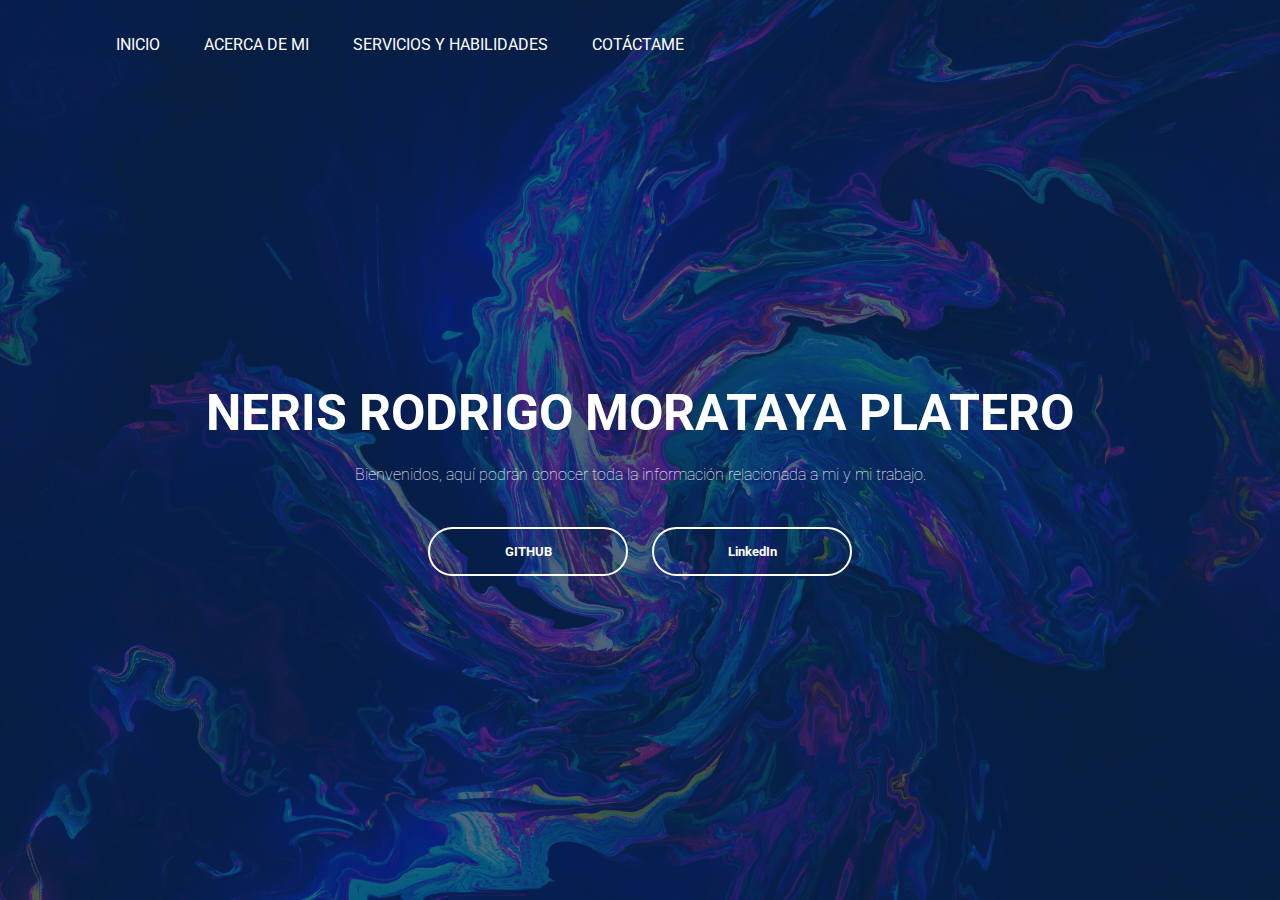
<file: index.html>
<!DOCTYPE html>
<html lang="en">
<head>
    <title>Neris Rodrigo Morataya Platero</title>
    <link href="https://fonts.googleapis.com/css2?family=Montserrat:wght@800&display=swap" rel="stylesheet">
    <link href="https://fonts.googleapis.com/css2?family=Roboto:wght@700&display=swap" rel="stylesheet">
    <link href="https://fonts.googleapis.com/css2?family=Nanum+Gothic&display=swap" rel="stylesheet">
    <link rel="stylesheet" href="./css/style.css">
</head>
<body>
    <div class="banner">
        <div class = "navbar">
            <ul>
                <li><a href=index.html>Inicio</a></li>
                <li><a href=aboutme.html>Acerca de mi</a></li>
                <li><a href=services.html>Servicios y habilidades</a></li>
                <li><a href=info.html>Cotáctame</a></li>
            </ul>
        </div>
        
        <div class = "content">
            <h1>NERIS RODRIGO MORATAYA PLATERO</h1>
            <p>Bienvenidos, aquí podrán conocer toda la información
                relacionada a mi y mi trabajo.
            </p>
            <div>
                    <button type="button" onclick="location.href='https://github.com/nmorataya'">
                        <span></span>GITHUB</button>
                    <button type="button" onclick="location.href='https://www.linkedin.com/in/neris-morataya-069ba3209/'">
                        <span></span>LinkedIn</button>
            </div>
        </div>

    </div>
</body>
</html>
</file>
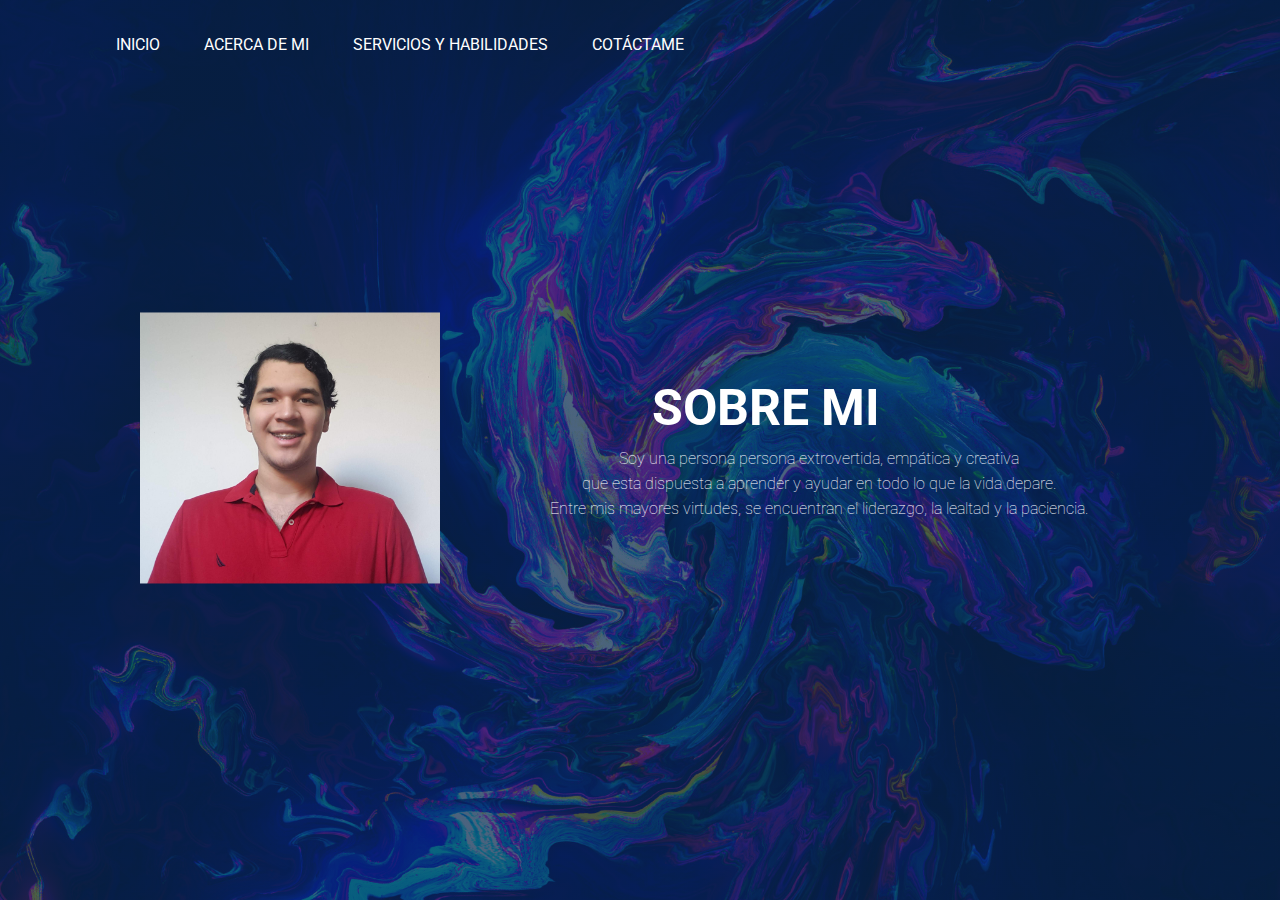
<file: aboutme.html>
<!DOCTYPE html>
<html lang="en">
<head>
    <title>Acera de Mi</title>
    <link href="https://fonts.googleapis.com/css2?family=Montserrat:wght@800&display=swap" rel="stylesheet">
    <link href="https://fonts.googleapis.com/css2?family=Roboto:wght@700&display=swap" rel="stylesheet">
    <link href="https://fonts.googleapis.com/css2?family=Nanum+Gothic&display=swap" rel="stylesheet">
    <link rel="stylesheet" href="./css/style.css">
</head>
<body>
    <div class="banner">
        <div class = "navbar">
            <ul>
                <li><a href=index.html>Inicio</a></li>
                <li><a href=aboutme.html>Acerca de mi</a></li>
                <li><a href=services.html>Servicios y habilidades</a></li>
                <li><a href=info.html>Cotáctame</a></li>
            </ul>
        </div>  

        <div class="info">
            <img class="image" src="css/Yo.jpg"alt="">
                <h1>SOBRE MI</h1>
                <p>Soy una persona persona extrovertida, empática y creativa <br>que esta dispuesta a aprender y ayudar en todo lo que la vida depare.<br>
                     Entre mis mayores virtudes, se encuentran el liderazgo, la lealtad y la paciencia.</p>
        </div>

    </div>
</body>
</html>
</file>
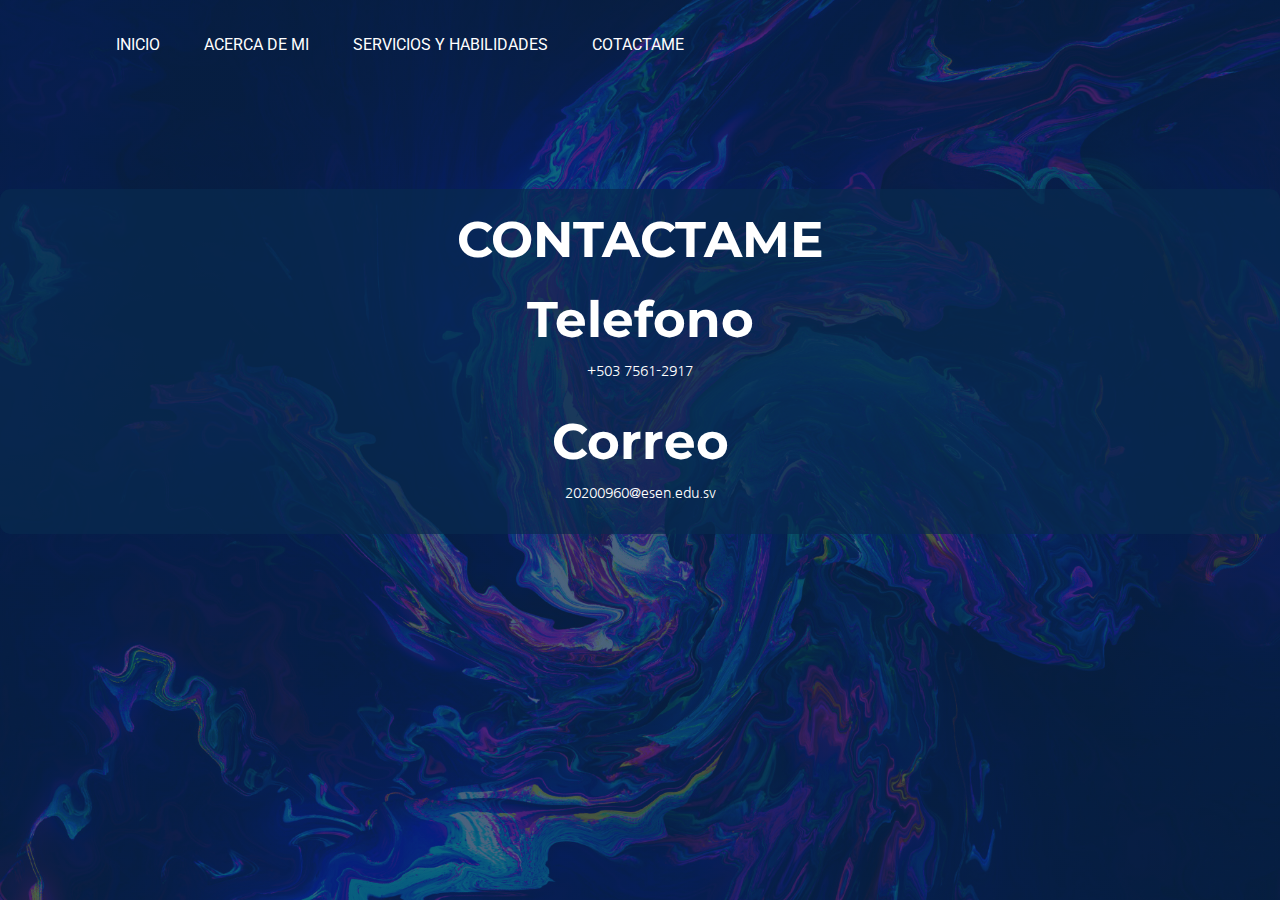
<file: info.html>
<!DOCTYPE html>
<html lang="en">
<head>
    <title>Contáctame</title>
    <link href="https://fonts.googleapis.com/css2?family=Montserrat:wght@800&display=swap" rel="stylesheet">
    <link href="https://fonts.googleapis.com/css2?family=Roboto:wght@700&display=swap" rel="stylesheet">
    <link href="https://fonts.googleapis.com/css2?family=Nanum+Gothic&display=swap" rel="stylesheet">
    <link rel="stylesheet" href="./css/style.css">
</head>
    <div class="banner">
        <div class = "navbar">
            <ul>
                <li><a href=index.html>Inicio</a></li>
                <li><a href=aboutme.html>Acerca de mi</a></li>
                <li><a href=services.html>Servicios y habilidades</a></li>
                <li><a href=info.html>Cotactame</a></li>
            </ul>
        </div>
        <div class="contact">
            <div class="col_contact">
                <h1>CONTACTAME</h1>
                <br>
                <h1>Telefono</h1><p>+503 7561-2917</p>
                <br>
                <h1>Correo</h1><p>20200960@esen.edu.sv</p>
            </div>
        </div>        
</head>
<body>
    
</body>
</html>
</file>
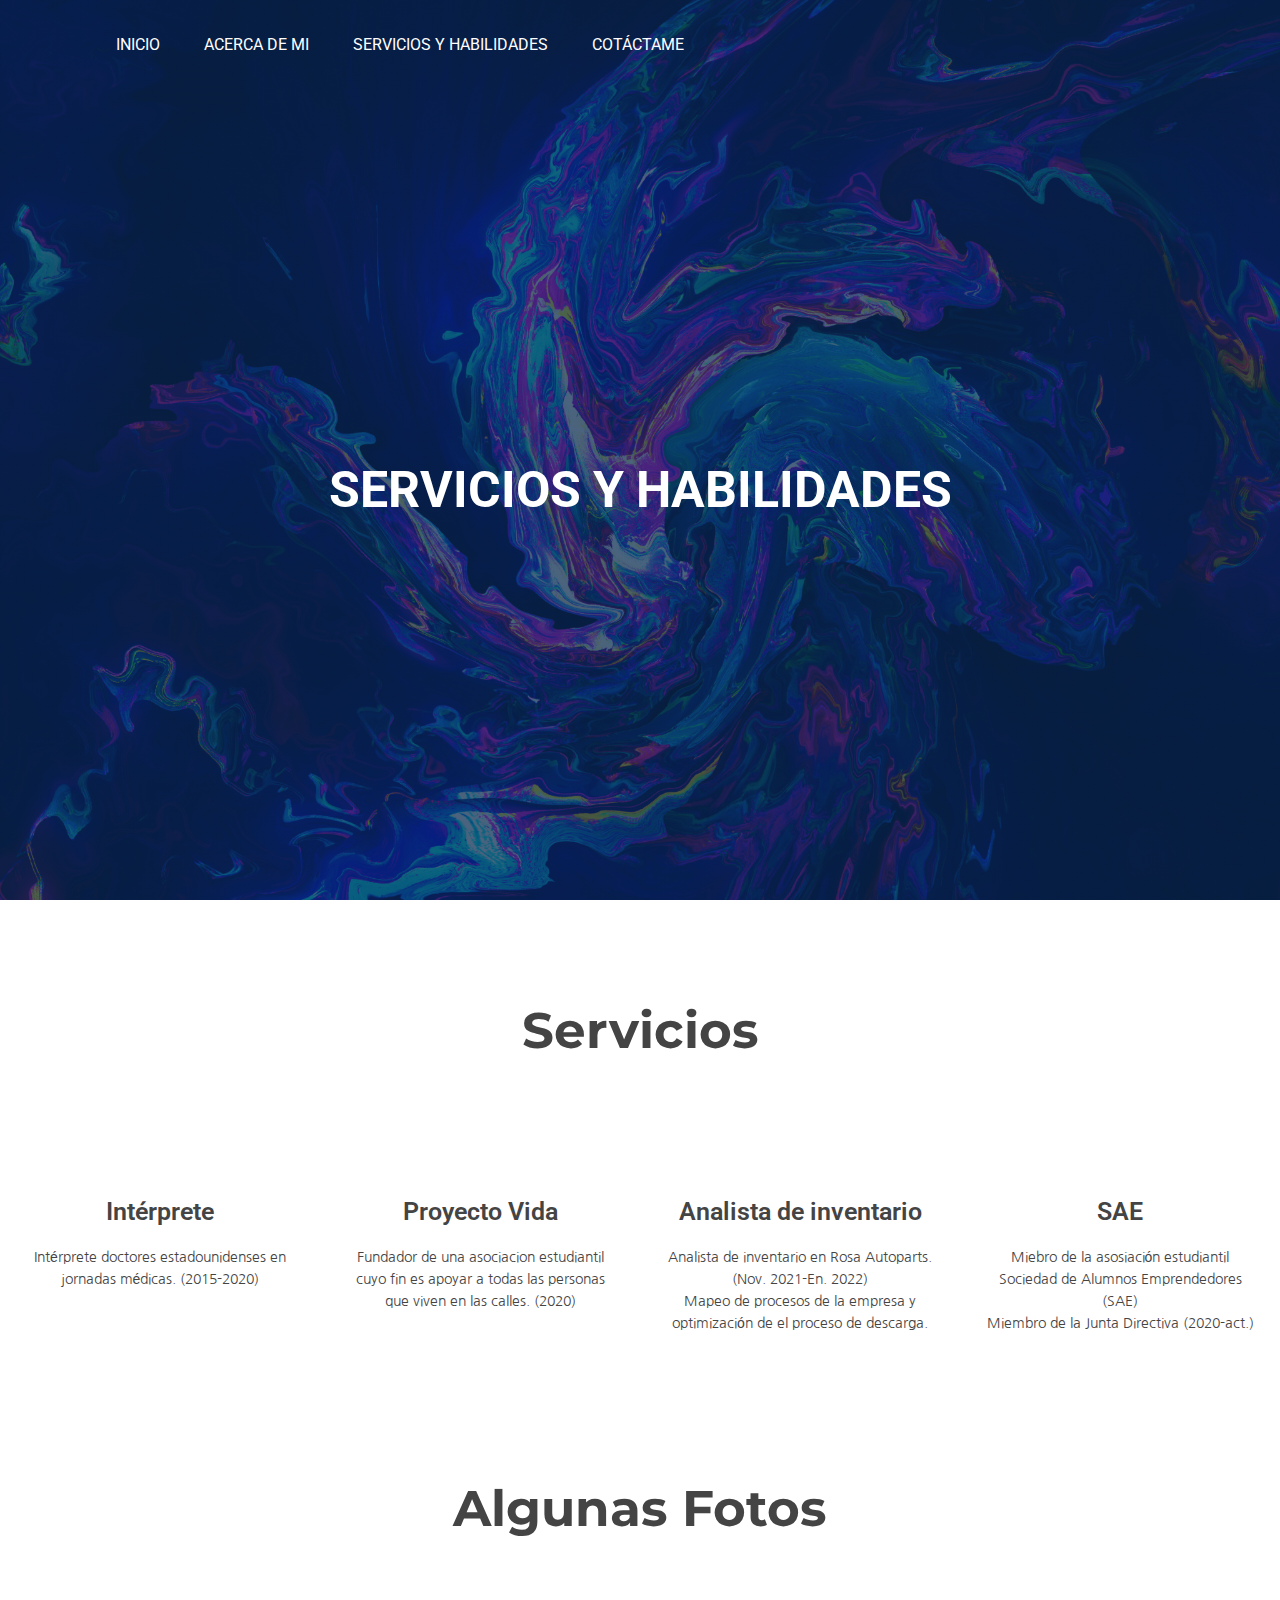
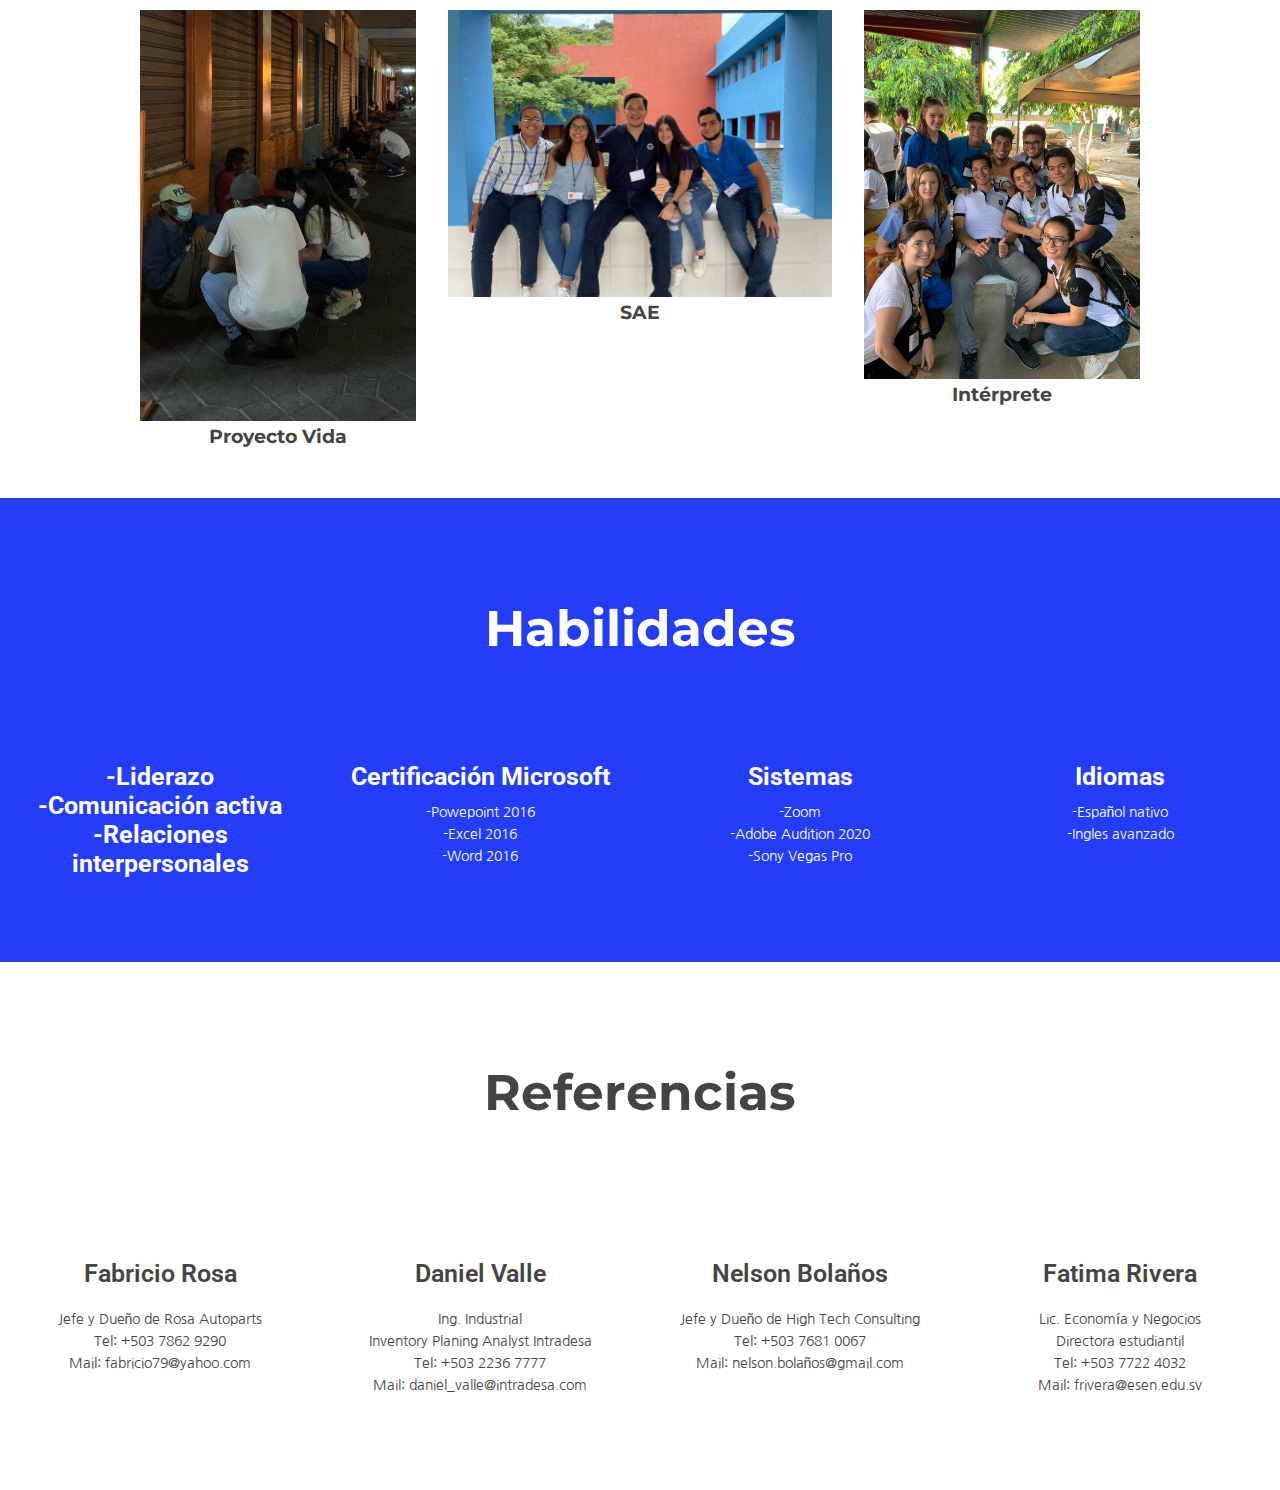
<file: services.html>
<!DOCTYPE html>
<html lang="en">
<head>
    <title>Servicios y habilidades</title>
    <link href="https://fonts.googleapis.com/css2?family=Montserrat:wght@800&display=swap" rel="stylesheet">
    <link href="https://fonts.googleapis.com/css2?family=Roboto:wght@700&display=swap" rel="stylesheet">
    <link href="https://fonts.googleapis.com/css2?family=Nanum+Gothic&display=swap" rel="stylesheet">
    <link rel="stylesheet" href="./css/style.css">
</head>
<body>
    <div class="banner">
        <div class = "navbar">
            <ul>
                <li><a href=index.html>Inicio</a></li>
                <li><a href=aboutme.html>Acerca de mi</a></li>
                <li><a href=services.html>Servicios y habilidades</a></li>
                <li><a href=info.html>Cotáctame</a></li>
            </ul>
        </div>
        <div class="content">
            <h1>SERVICIOS Y HABILIDADES</h1>
        </div>
    </div>
    <section class="services">
        <h1>Servicios</h1>
        <p><br></p>

        <div class="row">
            <div class="col">
                <h3>Intérprete</h3>
                <p>Intérprete doctores estadounidenses en jornadas médicas. (2015-2020)<br></p>
            </div>
            <div class="col">
                <h3>Proyecto Vida</h3>
                <p>Fundador de una asociacion estudiantil cuyo fin es apoyar a todas las personas que viven en las calles. (2020)<br></p>
            </div>
            <div class="col">
                <h3>Analista de inventario</h3>
                <p>Analista de inventario en Rosa Autoparts. (Nov. 2021-En. 2022)<br>
                Mapeo de procesos de la empresa y optimización de el proceso de descarga. <br></p>
            </div>
            <div class="col">
                <h3>SAE</h3>
                <p>Miebro de la asosiación estudiantil Sociedad de Alumnos Emprendedores (SAE)<br>
                Miembro de la Junta Directiva (2020-act.)</p>
            </div>
        </div>
    </section>
    <section class="pictures">
        <h1>Algunas Fotos</h1>

        <div class="row">
            <div class="pic_col">
                <img src="css/ProyectoVida1.jpg">
                <h3>Proyecto Vida</h3>
            </div>
            <div class="pic_col2">
                <img src="css/SAE.jpg">
                <h3>SAE</h3>
            </div>
            <div class="pic_col">
                <img src="css/CampMedica.jpg">
                <h3>Intérprete</h3>
            </div>
        </div>
    </section>
    <section class="abilities">
        <h1>Habilidades</h1>
        <p><br></p>

        <div class="row">
            <div class="col_ab">
                <h3>-Liderazo</h3>
                <h3>-Comunicación activa</h3>
                <h3>-Relaciones interpersonales</h3>
            </div>
            <div class="col_ab">
                <h3>Certificación Microsoft</h3>
                <p>-Powepoint 2016<br>-Excel 2016<br>-Word 2016</p>
            </div>
            <div class="col_ab">
                <h3>Sistemas</h3>
                <p>-Zoom<br>-Adobe Audition 2020<br>-Sony Vegas Pro</p>
            </div>
            <div class="col_ab">
                <h3>Idiomas</h3>
                <p>-Español nativo<br>-Ingles avanzado</p>
            </div>
        </div>
    </section>
    <section class="references">
        <h1>Referencias</h1>
        <p><br></p>

        <div class="row">
            <div class="col">
                <h3>Fabricio Rosa</h3>
                <p>Jefe y Dueño de Rosa Autoparts<br>
                    Tel: +503 7862 9290<br>
                    Mail: fabricio79@yahoo.com</b></p>
            </div>
            <div class="col">
                <h3>Daniel Valle</h3>
                <p>Ing. Industrial<br>
                    Inventory Planing Analyst Intradesa<br>
                    Tel: +503 2236 7777<br>
                    Mail: daniel_valle@intradesa.com</b></p>
            </div>
            <div class="col">
                <h3>Nelson Bolaños</h3>
                <p>Jefe y Dueño de High Tech Consulting<br>
                    Tel: +503 7681 0067<br>
                    Mail: nelson.bolaños@gmail.com</b></p>
            </div>
            <div class="col">
                <h3>Fatima Rivera</h3>
                <p>Lic. Economía y Negocios<br>
                    Directora estudiantil<br>
                    Tel: +503 7722 4032<br>
                    Mail: frivera@esen.edu.sv</b></p>
            </div>
        </div>
    </section>
</body>
</html>
</file>
<file: css/style.css>
*{
    margin: 0;
    padding: 0;
    font-family:'Roboto', sans-serif;
}
.banner{
    width:100%;
    height: 100vh;
    background-image: linear-gradient(#08294fb9, #08294fb9), url(Wallpaper.jpg);
    background-size: cover;
    background-position: center;
}
.navbar{
    width:85%;
    margin: auto;
    padding: 35px 0;
    display: flex;
    align-items: center;
    justify-content: space-between;
}
.navbar ul li{
    list-style: none;
    display:inline-block;
    margin: 0 20px;
    position: relative;
}
.navbar ul li a{
    text-decoration: none;
    color:#fff;
    text-transform: uppercase;
}
.navbar ul li::after{
    content:'';
    height: 3px;
    width: 0;
    background: #fff;
    position: absolute;
    left: 0;
    bottom:-10px;
    transition: 0.5s;
}
.navbar ul li:hover::after{
    width: 100%;
}
.content{
    width: 100%;
    position:absolute;
    top: 50%;
    transform: translateY(-50%);
    text-align: center;
    color: #fff;
}
.content h1{
    font-size: 50px;
    margin-top:80px;
}
.content p{
    margin: 20px auto;
    font-weight: 100;
    line-height: 25px;
}
button{
    width: 200px;
    padding: 15px 0;
    text-align: center;
    margin: 20px 10px;
    border-radius: 25px;
    font-weight: bold;
    border: 2px solid #fff;
    background: transparent;
    color: #fff;
    cursor: pointer;
    position: relative;
    overflow: hidden;
}
span{
    background: #233df9;
    height:100%;
    width:0;
    border-radius: 25px;
    position: absolute;
    left: 0;
    bottom:0;
    z-index: -1;
    transition: 0.5s;
}
button:hover span{
    width: 100%;
}
button:hover{
    border:none;
}
.info{
    width: 100%;
    position:absolute;
    top: 50%;
    transform: translateY(-50%);
    text-align: center;
    color: #fff;
}
.image{
    width: 300px;
    height:auto;
    position: relative;
    right: 350px;
}
.info h1{
    position: absolute;
    right: 400px;
    bottom: 150px;
    font-size: 50px;
    margin-top:80px;
}
.info p{
    margin: 20px auto;
    position:absolute;
    top: 55%;
    left: 550px;
    transform: translateY(-50%);
    text-align: center;
    font-weight: 100;
    line-height: 25px;
}
.services{
    width: 100%;
    margin:auto;
    color: rgb(255, 255, 255);
    text-align: center;
    padding-top: 100px;
}
.services h1{
    font-family: 'Montserrat', sans-serif;
    font-size: 50px;
    font: weight 600px;
    color:#444444;
}
.services h3{
    color:#444444;
    font-size: 25px;
}
.services p{
    color: #444444;
    font-size: 14px;
    text-align: center;
    font-family: 'Nanum Gothic', sans-serif;
    font-weight: 300px;
    line-height: 22px;
    padding: 10px;
}
.row{
    margin-top: 5%;
    display: flex;
    justify-content:space-evenly;
}
.col{
    flex-basis: 31%;
    background: #fff;
    border-radius: 10px;
    margin-bottom: 5%;
    padding: 20px 12px;
    box-sizing: border-box;
    border-radius: 0%;
    transition: 0.5s;
}
.col h3{
    text-align: center;
    font-weight: 600;
    margin: 10px 0;
}
.col:hover{
    box-shadow: 0 0 20px 0px rgba(0,0,0,0.5);
}
.pictures{
    width: 80%;
    margin: auto;
    text-align: center;
    padding-top: 50px;
}
.pictures h1{
    font-family: 'Montserrat', sans-serif;
    font-size: 50px;
    font: weight 600px;
    color:#444444;
}
.pic_col{
    flex-basis: 32%;
    border-radius: 10px;
    margin-bottom: 30px;
    padding: 20px 12px;
    box-sizing: border-box;
    border-radius: 0%;
    position:relative;
    overflow: hidden;
    transition: 0.5s;
}
.pic_col img{
    width: 100%;
}
.pic_col:hover{
        box-shadow: 0 0 20px 0px rgba(0,0,0,0.5);
}
.pic_col h3{
    font-family:  'Montserrat', sans-serif;
    color:#444444;
}
.pic_col2{
    flex-basis: 45%;
    border-radius: 10px;
    margin-bottom: 10px;
    padding: 20px;
    box-sizing: border-box;
    border-radius: 0%;
    position:relative;
    overflow: hidden;
    transition: 0.5s;
}
.pic_col2 img{
    width: 100%;
}
.pic_col2:hover{
        box-shadow: 0 0 20px 0px rgba(0,0,0,0.5);
}
.pic_col2 h3{
    font-family:  'Montserrat', sans-serif;
    color:#444444;
}
.abilities{
    width: 100%;
    margin:auto;
    background: #233df9;
    text-align: center;
    padding-top: 100px;
}
.abilities h1{
    font-family: 'Montserrat', sans-serif;
    font-size: 50px;
    font: weight 600px;
    color:#fff; 
}
.col_ab{
    flex-basis: 31%;
    background: rgb(35, 61, 249);
    border-radius: 10px;
    margin-bottom: 5%;
    padding: 20px 12px;
    box-sizing: border-box;
    border-radius: 0%;
    transition: 0.5s;
}
.col_ab h3{
    color:#fff;
    font-size: 25px;
}
.col_ab p{
    color: rgb(255, 255, 255);
    font-size: 14px;
    text-align: center;
    font-family: 'Nanum Gothic', sans-serif;
    font-weight: 300px;
    line-height: 22px;
    padding: 10px;
}
.col_ab:hover{
    box-shadow: 0 0 20px 0px rgba(15, 23, 88, 0.5);
}
.references{
    width: 100%;
    margin:auto;
    color: rgb(255, 255, 255);
    text-align: center;
    padding-top: 100px;
}
.references h1{
    font-family: 'Montserrat', sans-serif;
    font-size: 50px;
    font: weight 600px;
    color:#444444;
}
.references h3{
    color:#444444;
    font-size: 25px;
}
.references p{
    color: #444444;
    font-size: 14px;
    text-align: center;
    font-family: 'Nanum Gothic', sans-serif;
    font-weight: 300px;
    line-height: 22px;
    padding: 10px;
}
.contact{
    width: 100%;
    margin:auto;
    color: rgb(255, 255, 255);
    text-align: center;
    padding-top: 100px;
}
.contact h1{
    font-family: 'Montserrat', sans-serif;
    font-size: 50px;
    font: weight 600px;
    color: #fff;
}
.contact p{
    color: #fff;
    font-size: 14px;
    text-align: center;
    font-family: 'Nanum Gothic', sans-serif;
    font-weight: 300px;
    line-height: 22px;
    padding: 10px;
}
.col_contact{
    flex-basis: 31%;
    background: #08294fb9;
    border-radius: 10px;
    margin-bottom: 5%;
    padding: 20px 12px;
    box-sizing: border-box;
}
</file>
